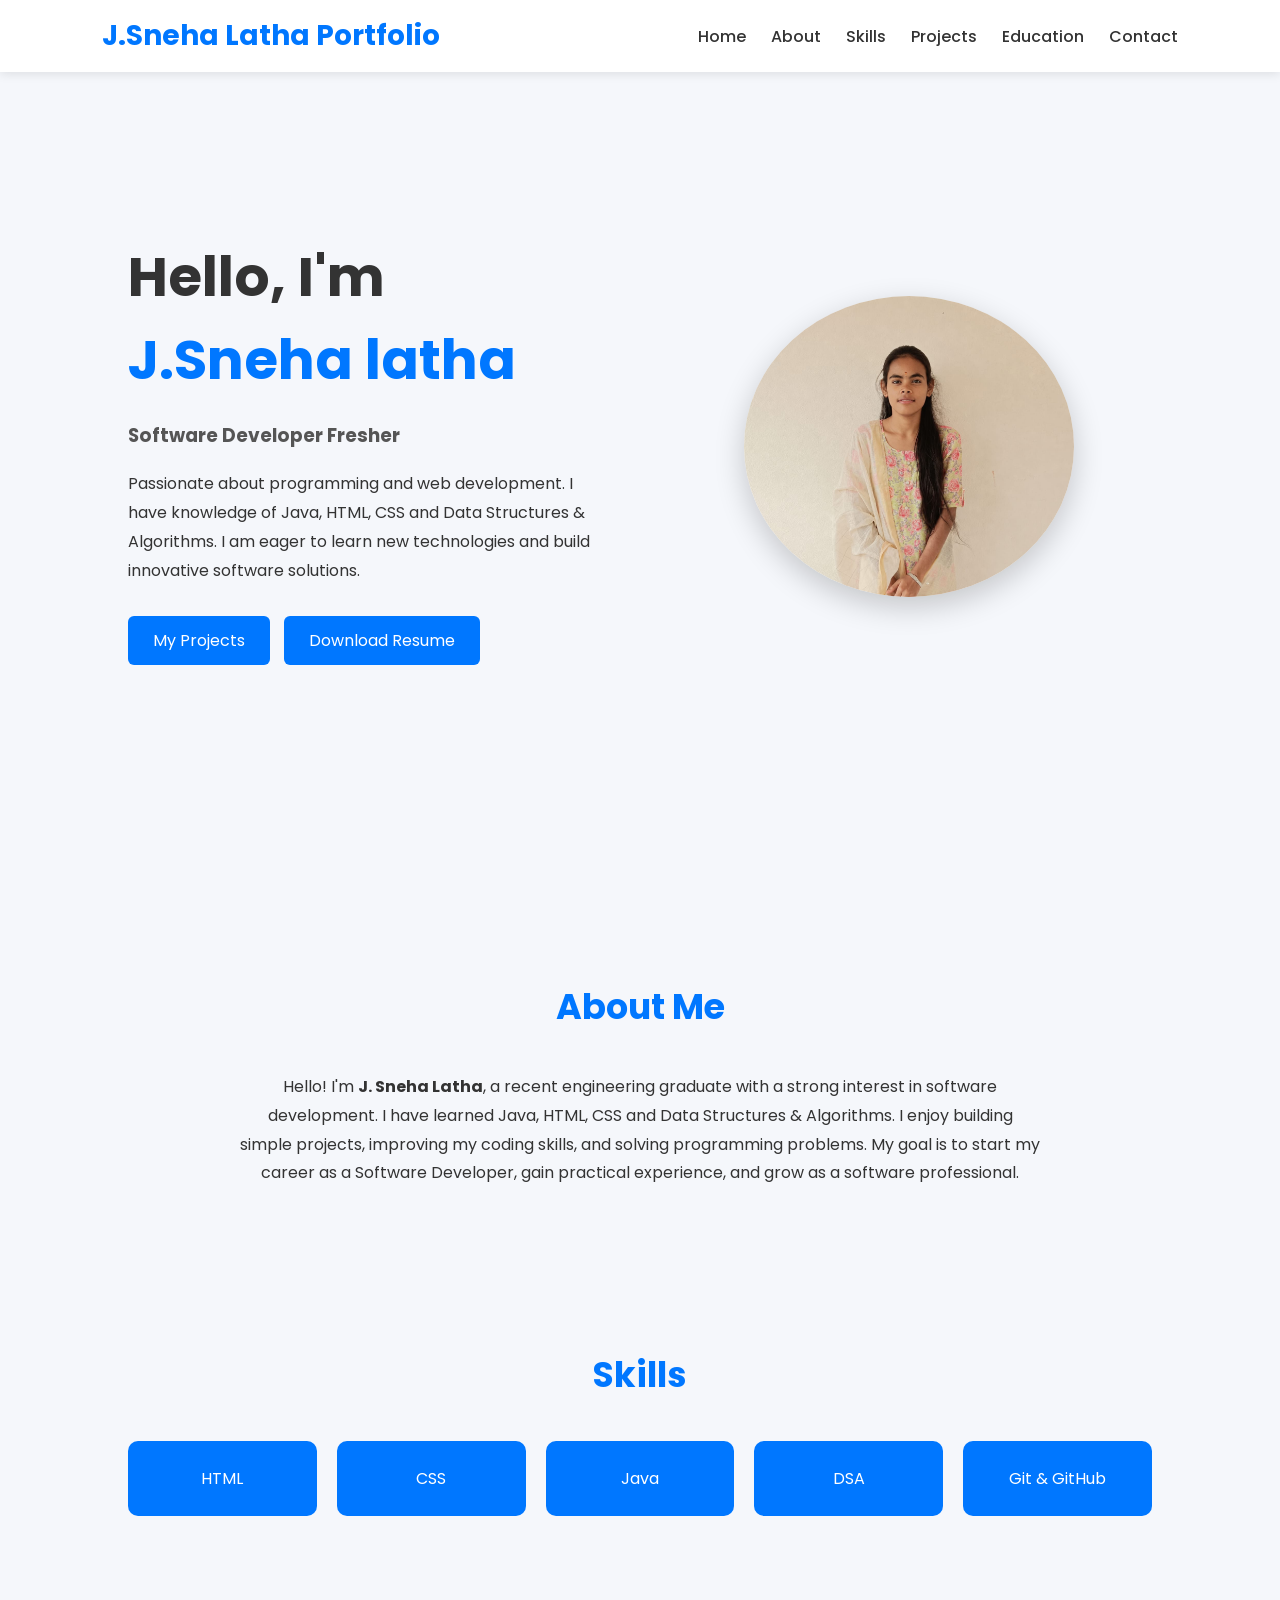
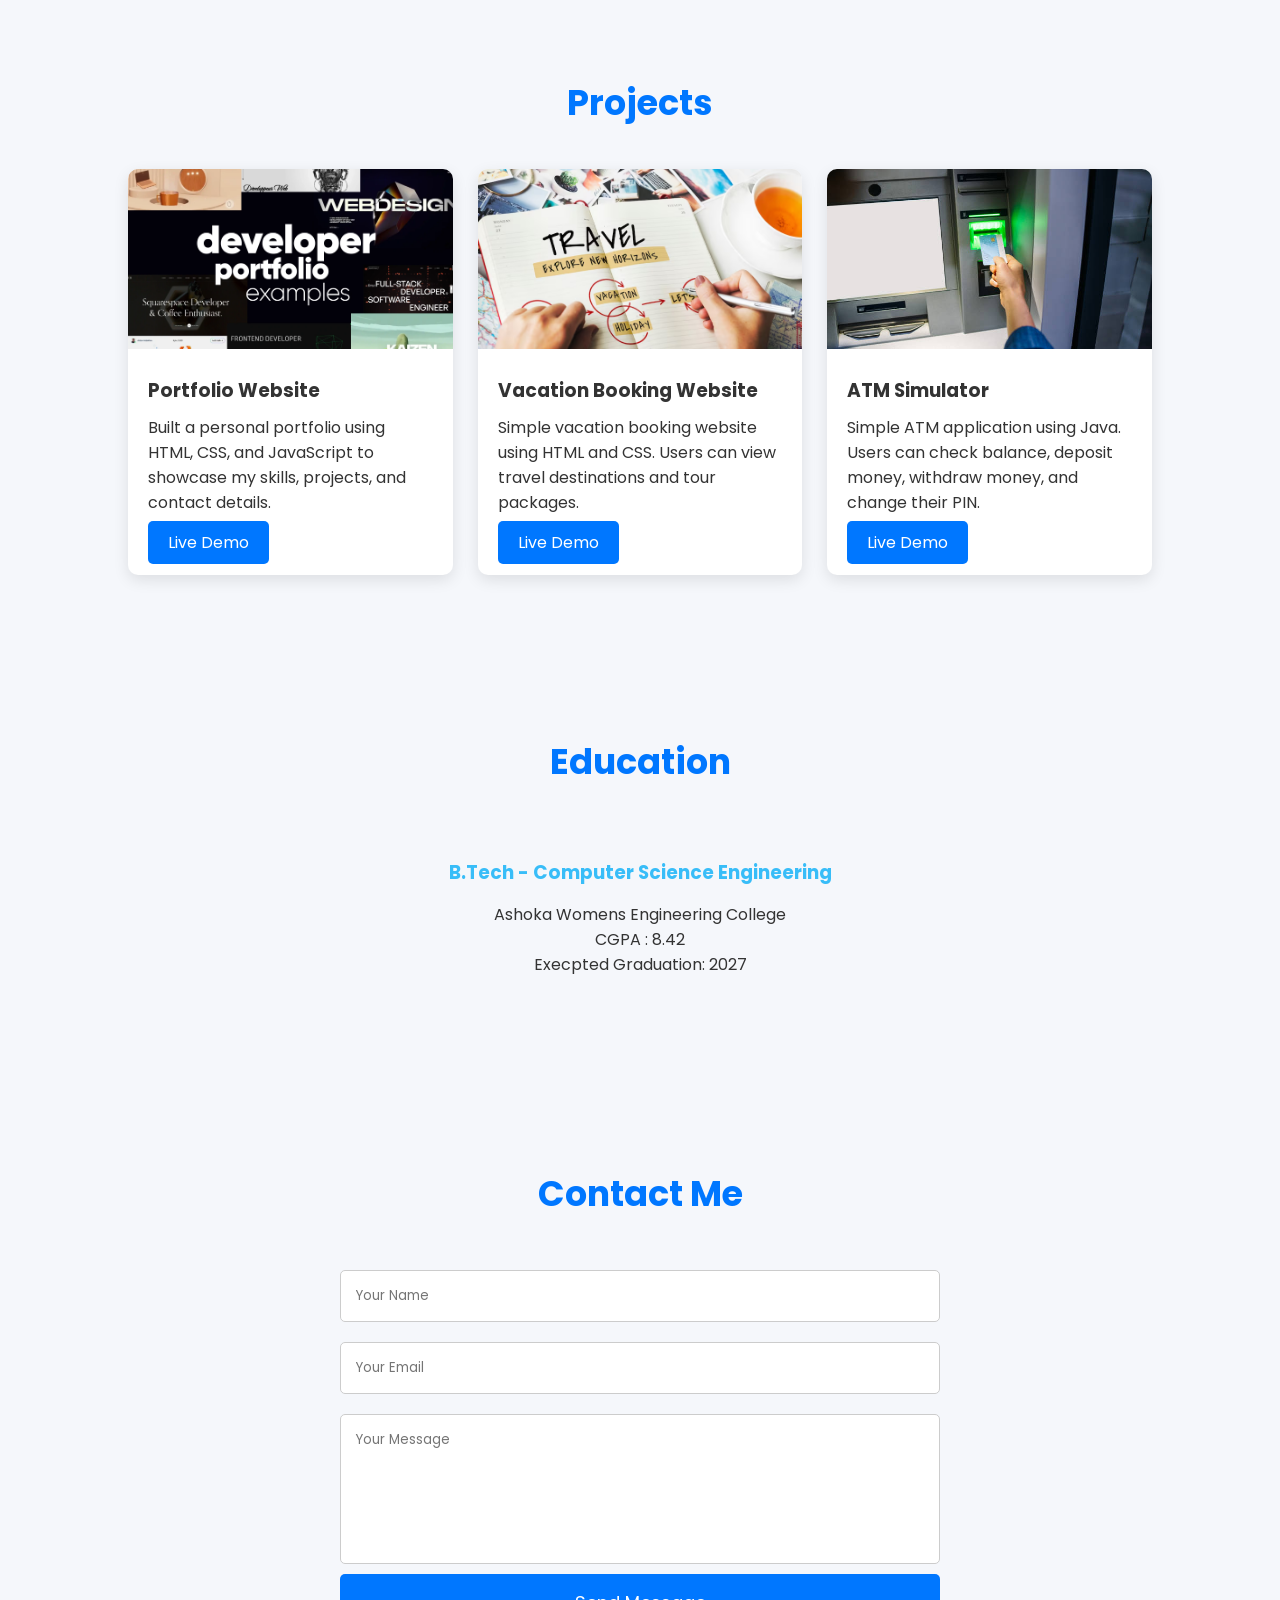
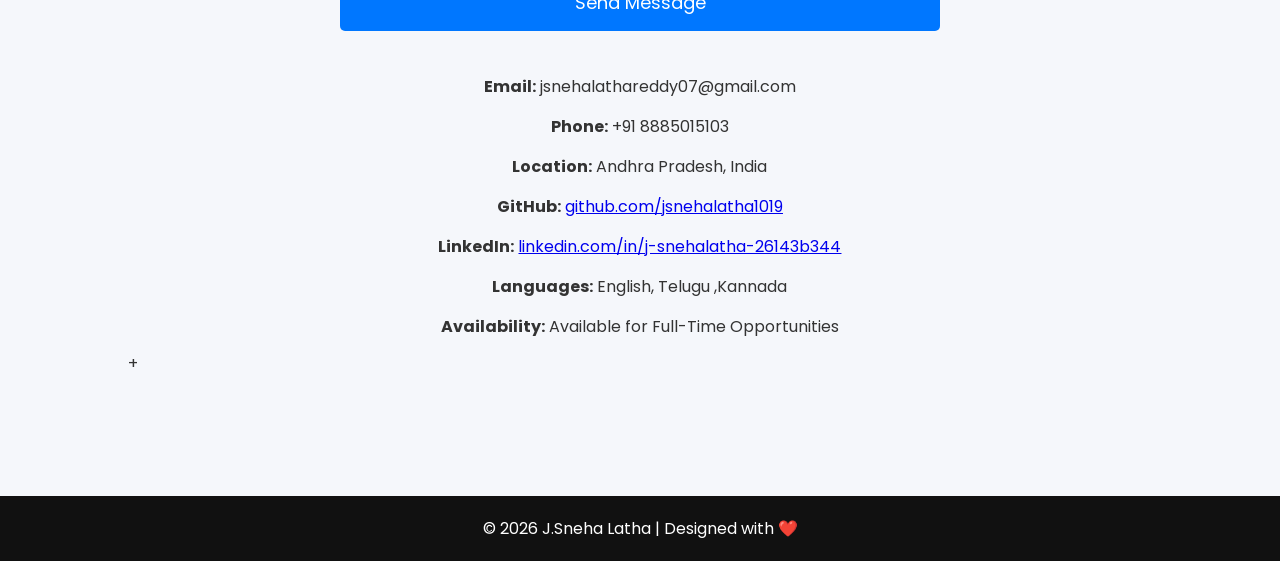
<file: Portfolio/index.html>
<!DOCTYPE html>                                                                                                                                                                                                                                                         
<html lang="en">
<head>
<meta charset="UTF-8">
<meta name="viewport" content="width=device-width, initial-scale=1.0">
<title>Personal Portfolio</title>

<link rel="stylesheet" href="style.css">
<link rel="preconnect" href="https://fonts.googleapis.com">
<link rel="preconnect" href="https://fonts.gstatic.com" crossorigin>
<link href="https://fonts.googleapis.com/css2?family=Poppins:wght@300;400;500;600;700&display=swap" rel="stylesheet">

</head>
<body>

<header>

<nav>

<h2 class="logo">J.Sneha Latha Portfolio</h2>

<ul>  

<li><a href="#home">Home</a></li>

<li><a href="#about">About</a></li>

<li><a href="#skills">Skills</a></li>

<li><a href="#projects">Projects</a></li>

<li><a href="#education">Education</a></li>

<li><a href="#contact">Contact</a></li>

</ul>


</nav>

</header>

<!-- Home--->

<section class="hero" id="home">

<div class="hero-text">

<h1>Hello, I'm <span>J.Sneha latha</span></h1>

<h3> Software Developer Fresher</h3>

<p>
Passionate about programming and web development. I have knowledge of Java, HTML, CSS and Data Structures & Algorithms. I am eager to learn new technologies and build innovative software solutions.
</p>

<a href="#projects" class="btn">My Projects</a>

<a href="#" class="btn">Download Resume</a>

</div>

<div class="hero-image">

<img src="profile.jpeg" alt="Profile">

</div>

</section>

<!-- About -->

<section id="about">

<h2>About Me</h2>

<p>
Hello! I'm <strong>J. Sneha Latha</strong>, a recent engineering graduate with a strong interest in software development. I have learned Java, HTML, CSS and Data Structures & Algorithms. I enjoy building simple projects, improving my coding skills, and solving programming problems. My goal is to start my career as a Software Developer, gain practical experience, and grow as a software professional.
</p>

</section>

<!-- Skills -->

<section id="skills">

<h2>Skills</h2>

<div class="skills">

<div class="skill">HTML</div>

<div class="skill">CSS</div>

<div class="skill">Java</div>

<div class="skill">DSA</div>

<div class="skill">Git & GitHub</div>

</div>

</section>

<!-- Projects -->

<section id="projects">

<h2>Projects</h2>

<div class="projects">

<div class="card">

<img src="portfolio.webp">

<div class="card-content">

<h3>Portfolio Website</h3>

<p>Built a personal portfolio using HTML, CSS, and JavaScript to showcase my skills, projects, and contact details.</p>

<a href="index.html">Live Demo</a>

</div>

</div>

<div class="card">

<img src="vacation.avif">

<div class="card-content">

<h3>Vacation Booking Website</h3>

<p>Simple vacation booking website using HTML and CSS. Users can view travel destinations and tour packages.</p>

<a href="VacationBooking/vacatio.html">Live Demo</a>

</div>

</div>

<div class="card">

<img src="Atm.jpg">

<div class="card-content">

<h3>ATM Simulator</h3>

<p>Simple ATM application using Java. Users can check balance, deposit money, withdraw money, and change their PIN.</p>

<a href="ATMproject/ATMSimulator.java">Live Demo</a>

</div>

</div>

</div>

</section>

<!--Education details-->
<section id="education">

<h2>Education</h2>

<div class="education-card">

<h3>B.Tech - Computer Science Engineering</h3>

<p>Ashoka Womens Engineering College</p>

<p>CGPA : 8.42</p>

<p>Execpted Graduation: 2027</p>

</div>

</section>

<!-- Contact -->

<section id="contact">

<h2>Contact Me</h2>

<form id="contactForm">

<input type="text" placeholder="Your Name" required>

<input type="email" placeholder="Your Email" required>

<textarea placeholder="Your Message" required></textarea>

<button type="submit">Send Message</button>

</form>

<div class="contact-info">

    <p><strong>Email:</strong> jsnehalathareddy07@gmail.com</p>

    <p><strong>Phone:</strong> +91 8885015103</p>

    <p><strong>Location:</strong> Andhra Pradesh, India</p>

    <p><strong>GitHub:</strong> <a href="https://github.com/jsnehalatha1019" target="_blank">github.com/jsnehalatha1019</a></p>

    <p><strong>LinkedIn:</strong> <a href="https://www.linkedin.com/in/j-snehalatha-26143b344" target="_blank">linkedin.com/in/j-snehalatha-26143b344</a></p>

    <p><strong>Languages:</strong> English, Telugu ,Kannada</p>

    <p><strong>Availability:</strong> Available for Full-Time Opportunities</p>

</div>
+
</section>

<footer>

<p>© 2026 J.Sneha Latha | Designed with ❤️</p>

</footer>
<script src="script.js"></script>
</body>
</html>
</file>
<file: Portfolio/style.css>
*{
    margin:0;
    padding:0;
    box-sizing:border-box;
    font-family:'Poppins',sans-serif;
    scroll-behavior:smooth;
}

body{
    background:#f5f7fb;
    color:#333;
    transition:0.4s;
}

/* Header */

header{
    position:fixed;
    width:100%;
    background:white;
    box-shadow:0 2px 10px rgba(0,0,0,.1);
    z-index:1000;
}

nav{
    display:flex;
    justify-content:space-between;
    align-items:center;
    padding:15px 8%;
}

.logo{
    font-size:28px;
    color:#0077ff;
}

nav ul{
    display:flex;
    list-style:none;
}

nav ul li{
    margin-left:25px;
}

nav ul li a{
    text-decoration:none;
    color:#333;
    font-weight:500;
    transition:.3s;
}

nav ul li a:hover{
    color:#0077ff;
}

#theme-btn{
    padding:10px 15px;
    border:none;
    background:#0077ff;
    color:white;
    border-radius:8px;
    cursor:pointer;
}

/* Hero */

.hero{
    display:flex;
    justify-content:space-between;
    align-items:center;
    min-height:100vh;
    padding:120px 10%;
    gap:50px;
}

.hero-text{
    flex:1;
}

.hero-text h1{
    font-size:55px;
}

.hero-text span{
    color:#0077ff;
}

.hero-text h3{
    margin:20px 0;
    color:#555;
}

.hero-text p{
    line-height:1.8;
    margin-bottom:30px;
}

.btn{
    display:inline-block;
    padding:12px 25px;
    background:#0077ff;
    color:white;
    text-decoration:none;
    border-radius:6px;
    margin-right:10px;
}

.btn:hover{
    background:#005bd1;
}

.hero-image{
    flex:1;
    text-align:center;
}

.hero-image img{
    width:330px;
    border-radius:50%;
    box-shadow:0 10px 30px rgba(0,0,0,.2);
}

/* Sections */

section{
    padding:80px 10%;
}

section h2{
    text-align:center;
    margin-bottom:40px;
    color:#0077ff;
    font-size:35px;
}

/* About */

#about p{
    text-align:center;
    max-width:800px;
    margin:auto;
    line-height:1.8;
}

/* Skills */

.skills{
    display:grid;
    grid-template-columns:repeat(auto-fit,minmax(150px,1fr));
    gap:20px;
}

.skill{
    background:#0077ff;
    color:white;
    text-align:center;
    padding:25px;
    border-radius:10px;
    transition:.3s;
}

.skill:hover{
    transform:translateY(-10px);
}

/* Projects */

.projects{
    display:grid;
    grid-template-columns:repeat(auto-fit,minmax(280px,1fr));
    gap:25px;
}

.card{
    background:white;
    border-radius:10px;
    overflow:hidden;
    box-shadow:0 5px 15px rgba(0,0,0,.1);
    transition:.3s;
}

.card:hover{
    transform:translateY(-10px);
}

.card img{
    width:100%;
    height:180px;
    object-fit:cover;
}

.card-content{
    padding:20px;
}

.card-content h3{
    margin-bottom:10px;
}

.card-content p{
    margin-bottom:15px;
}

.card-content a{
    color:white;
    background:#0077ff;
    text-decoration:none;
    padding:10px 20px;
    border-radius:5px;
}

/*education*/

.education-card{

    padding:30px;
    border-radius:15px;
    text-align:center;
}

.education-card h3{
    color:#38bdf8;
    margin-bottom:15px;
}


/* Contact */

form{
    max-width:600px;
    margin:auto;
    display:flex;
    flex-direction:column;
}

input,textarea{
    margin:10px 0;
    padding:15px;
    border:1px solid #ccc;
    border-radius:5px;
}

textarea{
    resize:none;
    height:150px;
}

form button{
    padding:15px;
    border:none;
    background:#0077ff;
    color:white;
    cursor:pointer;
    border-radius:5px;
    font-size:18px;
}

footer{
    background:#111;
    color:white;
    text-align:center;
    padding:20px;
    margin-top:40px;
}

/* Contact Information */
.contact-info {
    width: 60%;
    margin: 40px auto 0;   /* Top gap and center */
    text-align:center;
    line-height: 2;        /* Space between lines */
}

.contact-info h3 {
    color:#38bdf8;
    text-align: center;
    margin-bottom: 20px;
}

.contact-info p {
    margin: 8px 0;
}

/* Responsive */

@media(max-width:900px){

.hero{
    flex-direction:column-reverse;
    text-align:center;
}

.hero-text h1{
    font-size:40px;
}

.hero-image img{
    width:250px;
}

nav{
    flex-direction:column;
}

nav ul{
    margin:15px 0;
    flex-wrap:wrap;
    justify-content:center;
}

}
</file>
